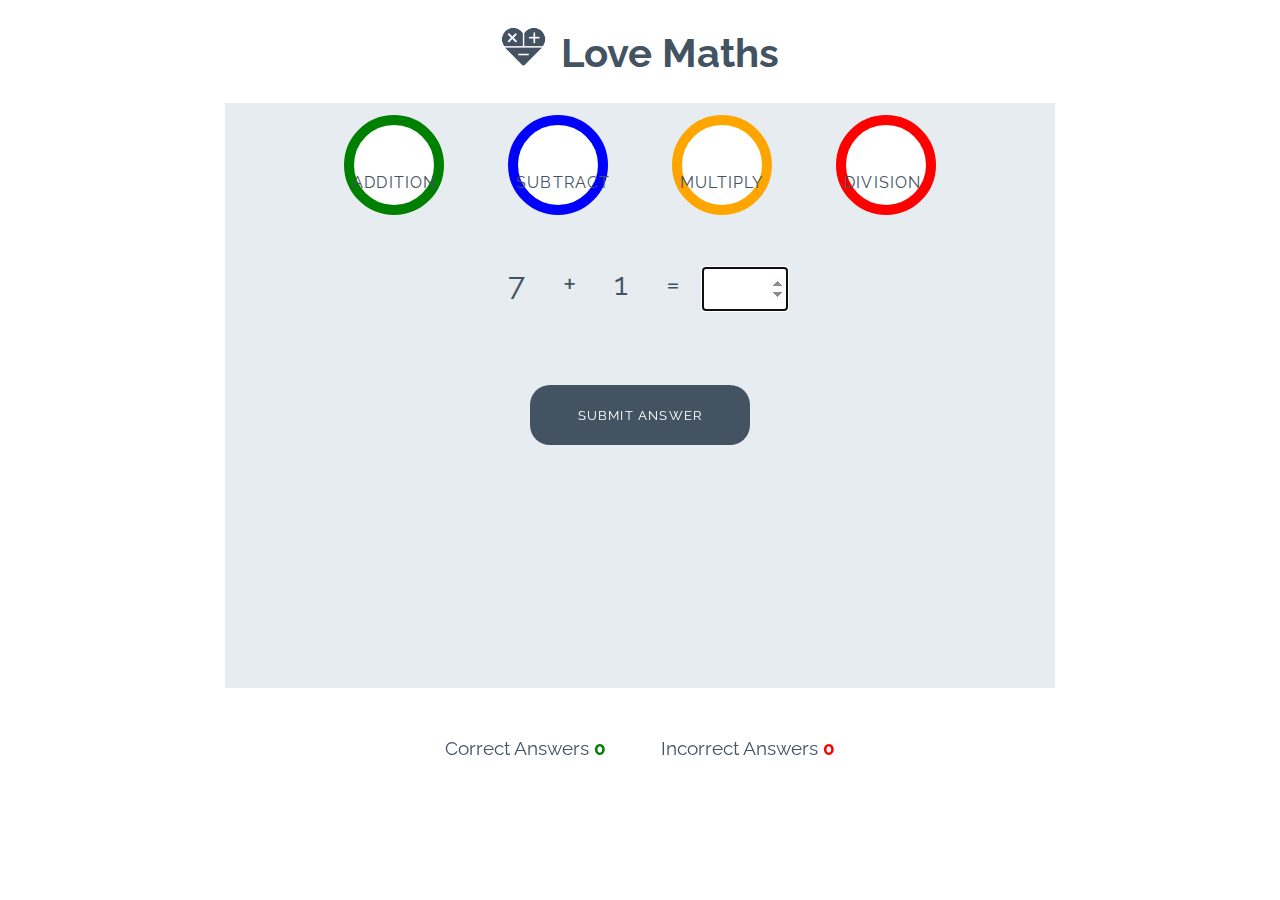
<file: index.html>
<!DOCTYPE html>
<html lang="en">
<head>
    <meta charset="UTF-8">
    <meta name="viewport" content="width=device-width, initial-scale=1.0">
    <link rel = 'stylesheet' href = './assets/css/style_ci.css'>
    <link rel="stylesheet" href="https://use.fontawesome.com/releases/v5.7.2/css/all.css" integrity="sha384-fnmOCqbTlWIlj8LyTjo7mOUStjsKC4pOpQbqyi7RrhN7udi9RwhKkMHpvLbHG9Sr" crossorigin="anonymous">
    <link href="https://fonts.googleapis.com/css?family=Raleway%7CRighteous" rel="stylesheet">
    <title> Love Maths</title>
    <link rel='shortcut icon' type='image/x-icon' href='./assets/images/logo.png' />
</head>
<body>
  <h1 class="heading">
     <img src="./assets/images/logo.png" alt="" class="logo"> Love Maths
  </h1>

  <div class="game-area">

            <div class="control-area">
                <button data-type="addition"  class="btn btn--big btn--green">
                    <i class="fas fa-plus"></i>
                </button>
                
                <button data-type="subtract" class="btn btn--big btn--blue">
                    <i class="fas fa-minus"></i>
                </button>

                <button data-type="multiply" class="btn btn--big btn--orange">
                    <i class="fas fa-times"></i>
                </button>

                <button data-type="division" class="btn btn--big btn--red">
                    <i class="fas fa-divide"></i>
                </button>
            </div>

            <div class="question-area">
                <span id="operand1">0</span>
                <span id="operator">+</span>
                <span id="operand2">0</span>
                <span >=</span>
                <p class="answer-message">Enter Answer:</p>
                <input id="answer-box"  type="number">                
            </div>

            <button class="btn btn--gray" data-type="submit" > Submit Answer</button>           
                             
  </div> 
  <div class="score-area">
    <p class="scores">Correct Answers <span id="score">0</span></p>
    <p class="scores">Incorrect Answers <span id="incorrect">0</span></p>
  </div>
    
 

    <script src="./assets/js/script.js"></script>
</body>
</html>
</file>
<file: assets/css/style_ci.css>
/* --------- Global style */

body {
    background-color: white;
    font-family: "Raleway", sans-serif;
    color: #445361;
    text-align: center;
}

/* --------- Heading */

.heading {
    text-align: center;
    font-size: 2.5rem;
}

.logo {
    height: 40px;
    padding-right: 5px;
}

/* --------- Game layout */

.game-area {
    background-color: #E6ECF0;
    box-sizing: border-box;
    width: 85%;
    height: 65vh;
    /* max-height: 450px; */
    max-width: 830px;
    margin-left: auto;
    margin-right: auto;
    padding: 1%;
}

.question-area {
    width: 50%;
    font-size: 2rem;
    margin: auto;
    padding: 50px 0;
}

.question-area span {
    padding: 0 15px;
}

.score-area {
    margin: 5px auto;
    width: 60%;
    font-size: 1.2rem;
}

.controls-area {
    width: 85%;
    margin: 30px auto;
}

#score {
    color: green;
    font-weight: bold;
}

#incorrect {
    color: red;
    font-weight: bold;
}

.answer-message {
    display: none;
    font-size: 1rem;
}

#answer-box {
    border: none;
    color: #445361;
    display: inline-block;
    height: 40px;
    width: 80px;
    font-size: 1.2rem;
}

/* #answer-box:active{
    border: 4px solid red;
} */

.scores {
    display: inline-block;
    padding: 25px;
}

/* --------- Buttons */

.btn {
    width: 220px;
    height: 60px;
    font-family: "Raleway", sans-serif;
    text-transform: uppercase;
    letter-spacing: 1.2px;
    color: white;
}

.btn:focus {
    outline: none;
}

.btn--big {
    padding-top: 10px;
    border-radius: 50%;
    background-color: white;
    border: 10px solid;
    width: 100px;
    height: 100px;
    font-size: 3.2rem;
    margin: 0 30px;
    transition: all 0.5s;
}

.btn--big::after{
    content: attr(data-type);
    font-size: 1rem;
    color: #445361;
    position: relative;
    left: -0.5em;
}

.btn--blue {
    border-color: blue;
    color: blue;
}

.btn--blue:active,
.btn--blue:hover {
    background-color: darkblue;
    color: white;
}

.btn--orange {
    border-color: orange;
    color: orange;
}

.btn--orange:active,
.btn--orange:hover {
    background-color: darkorange;
    color: white;
}

.btn--red {
    border-color: red;
    color: red;
}

.btn--red:active,
.btn--red:hover {
    background-color: darkred;
    color: white;
}

.btn--green {
    border-color: green;
    color: green;
}

.btn--green:active,
.btn--green:hover {
    background-color: darkgreen;
    color: white;
}

.btn--gray {
    margin-top: 25px;
    background-color: #445361;
    border: 1px transparent;
    border-radius: 20px;
}

.btn--gray:active,
.btn--gray:hover {
    background-color: #0d1013;
}

/* --------- Media queries */

@media (max-width: 414px) {
    .controls-area {
        width: 100%;
    }

    .btn--big {
        margin: 0 10px;
        padding: 5px;
        border: 5px solid;
        width: 50px;
        height: 50px;
        font-size: 1.5rem;
    }

    .btn--big::after {
        font-size: 0.6rem;
        left: -0.7rem;
    }

    .question-area {
        padding: 10% 0;
        width: 100%;
    }

    .question-area span {
        padding: 0;
    }

    .answer-message {
        display: block;
    }

    #answer-box {
        display: block;
        margin: 0 auto;
    }
    .btn--gray {
        margin-top: 0;
    }

    .score-area {
        width: 100%;
    }

    .scores {
        margin: 0.5em auto;
        display: block;
        padding: 5px;
    }

    .heading {
        font-size: 2rem;
    }
}

@media (max-width: 320px) {
    .game-area {
        height: 70vh;
        /* border: 3px solid red; */
    }

    .controls-area {
        width: 75%;
        margin: 10px auto;
    }

    .btn--big {
        margin: 10px 10px;
    }
    .question-area {
        padding: 10px 0;
    }

}
</file>
